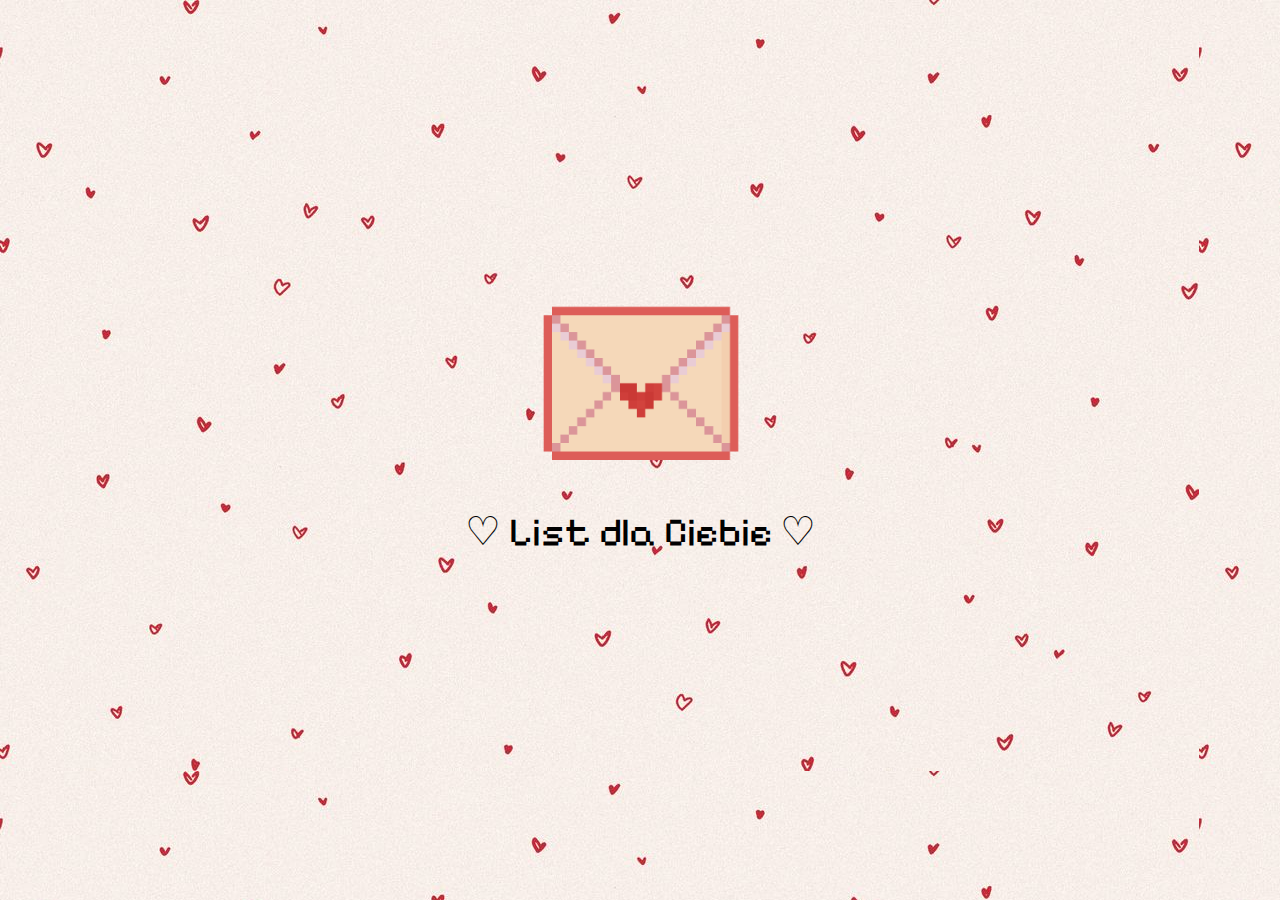
<file: index.html>
<!doctype html>
<html lang="en">
  <head>
    <meta charset="UTF-8" />
    <link rel="stylesheet" href="style.css" />
    <title>Walentynka Majci</title>
    <meta name="viewport" content="width=device-width, initial-scale=1.0" />

    <link rel="preconnect" href="https://fonts.googleapis.com" />
    <link rel="preconnect" href="https://fonts.gstatic.com" crossorigin />
    <link
      href="https://fonts.googleapis.com/css2?family=Aldrich&family=Pixelify+Sans:wght@400..700&display=swap"
      rel="stylesheet"
    />
    <title>Document</title>
  </head>
  <body>
    <!-- Envelope Screen -->
    <div id="envelope-container">
      <img src="envelope.png" alt="Envelope" id="envelope" />
      <p>♡ List dla Ciebie ♡</p>
    </div>

    <!-- Letter Screen -->
    <div id="letter-container">
      <div class="letter-window">
        <h1 id="letter-title">Zostaniesz moją walentynką?</h1>

        <img src="cat_heart.gif" class="cat" id="letter-cat" />

        <div class="buttons" id="letter-buttons">
          <img src="yes.png" class="btn yes-btn" alt="Yes" />

          <div class="no-wrapper">
            <img src="no.png" class="btn no-btn" alt="No" />
          </div>
        </div>

        <p id="final-text" class="final-text" style="display: none">
          <strong>W walentynki:</strong> Kręgle??
        </p>
      </div>
    </div>
    <script src="script.js"></script>
  </body>
</html>
</file>
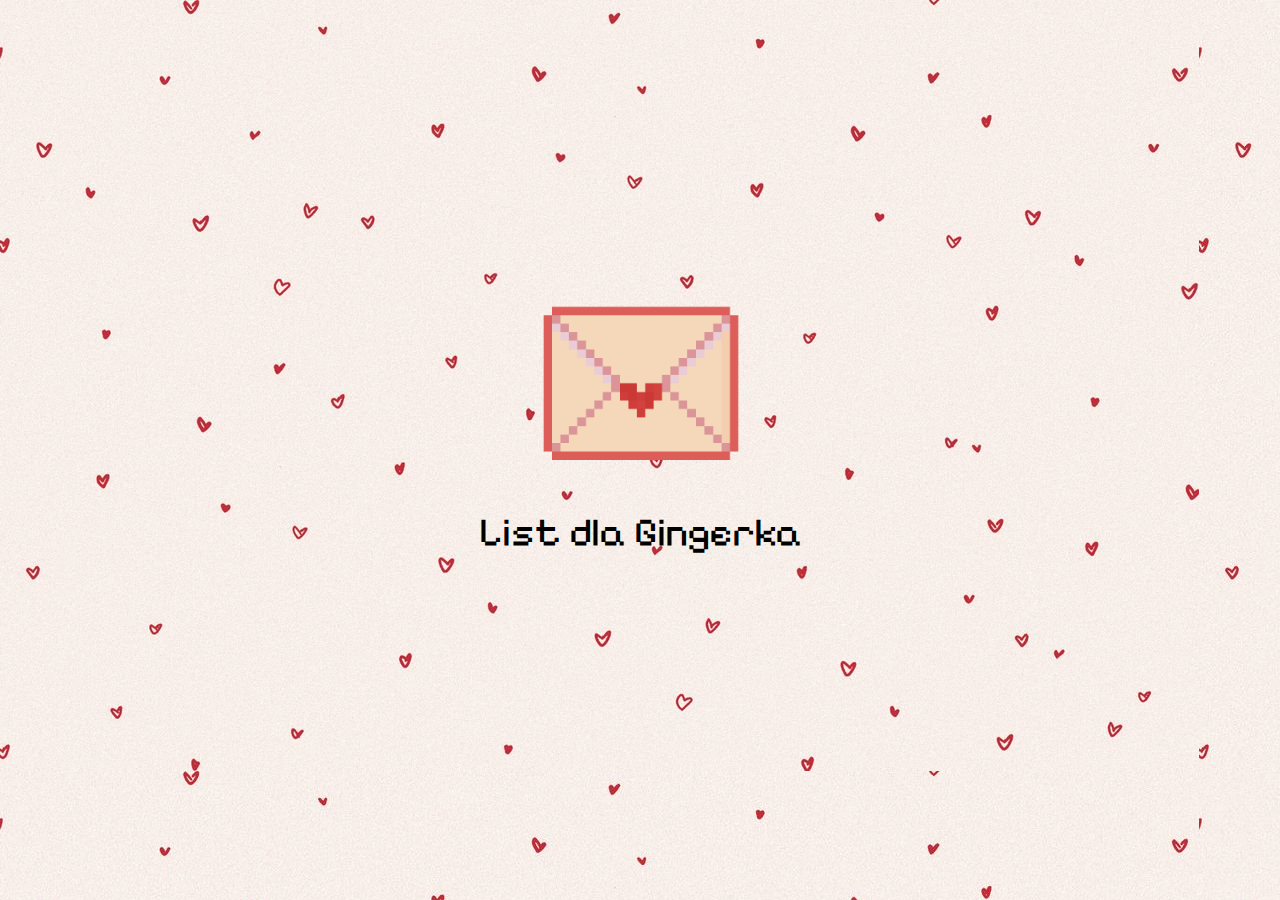
<file: Valentinehtml.html>
<!doctype html>
<html lang="en">
  <head>
    <meta charset="UTF-8" />
    <link rel="stylesheet" href="style.css" />
    <title>Walentyka dla mojej ukochanej Majci</title>
    <meta name="viewport" content="width=device-width, initial-scale=1.0" />

    <link rel="preconnect" href="https://fonts.googleapis.com" />
    <link rel="preconnect" href="https://fonts.gstatic.com" crossorigin />
    <link
      href="https://fonts.googleapis.com/css2?family=Aldrich&family=Pixelify+Sans:wght@400..700&display=swap"
      rel="stylesheet"
    />
    <title>Document</title>
  </head>
  <body>
    <!-- Envelope Screen -->
    <div id="envelope-container">
      <img src="envelope.png" alt="Envelope" id="envelope" />
      <p>List dla Gingerka</p>
    </div>

    <!-- Letter Screen -->
    <div id="letter-container">
      <div class="letter-window">
        <h1 id="letter-title">Will you be my Valentine?</h1>

        <img src="cat_heart.gif" class="cat" id="letter-cat" />

        <div class="buttons" id="letter-buttons">
          <img src="yes.png" class="btn yes-btn" alt="Yes" />

          <div class="no-wrapper">
            <img src="no.png" class="btn no-btn" alt="No" />
          </div>
        </div>

        <p id="final-text" class="final-text" style="display: none">
          <strong>W walentynki:</strong> Meow Restaurant at 7pm. Dress fancy!
        </p>
      </div>
    </div>
    <script src="script.js"></script>
  </body>
</html>
</file>
<file: style.css>
body {
    margin: 0;
    height: 100vh;
    display: flex;
    justify-content: center;
    align-items: center;
    background-image: url("heart-bg.jpg");
    font-family: "Pixelify Sans", sans-serif;
}

/* Envelope Screen */
#envelope-container {
    text-align: center;
    cursor:pointer;
}

@keyframes pulse {
    0% {
        transform:scale(1);
    }
    50% {
        transform: scale(1.1);
    }
    100% {
        transform: scale(1);
    }
}

#envelope{
    width: 200px;
    animation: pulse 1.5s infinite;
    cursor: pointer;
}

#letter-container{
    display: none;
    position:fixed;
    inset: 0;
    justify-content: center;
    align-items: center;
}

.letter-window{
    width: 90vw;
    max-width: 800px;
    aspect-ratio: 3/2;
    padding: 20px 20px 0 20px;
    display: flex;
    flex-direction: column;
    justify-content: center;
    align-items: center;
    text-align: center;
    background-image: url("window.png");
    background-size: contain;
    background-repeat: no-repeat;
    background-position: center;
    border-radius: 12px;
    gap: 1px;
    padding-top: 180px;

    transform: scale(1.2);
    opacity: 0;
    transition: transform 0.6s ease, opacity 0.6s ease;
}

.letter-window.open {
    transform: scale(1);
    opacity: 1;
}

h1 {
    font-size: 30px;
    margin:0;
}

p {
    font-size: 40px;
}

/* Cat */

.cat {
    width: 250px;
    margin: 10px 0;
    transition: width 0.4s ease;
}

.letter-window.final .cat {
    width: 180px;
}

/* buttons */
.buttons {
    display: flex;
    justify-content: center;
    gap: 30px;
    position: relative;
}

.no-wrapper{
    position:relative;
}

.btn {
    width: 120px;
    cursor: pointer;
    user-select: none;
}

.yes-btn,
.no-btn {
width: 120px;
height: auto;
display: inline-block;
}

.yes-btn {
    position: relative;
    z-index: 2;
    transform-origin: center center;
    transition: transform 0.3s ease;
}

.no-btn {
    z-index: 1;
    position: relative;
    transition: transform 0.15s ease;
    cursor: default;
}

.final-text{
    font-size: 22px;
    line-height: 1.4;
    text-align: center;
    display: inline-block;
    padding: 10px 20px;
    background-color: rgba(255,240,240,0.5);
    border-radius: 12px;
}
</file>
